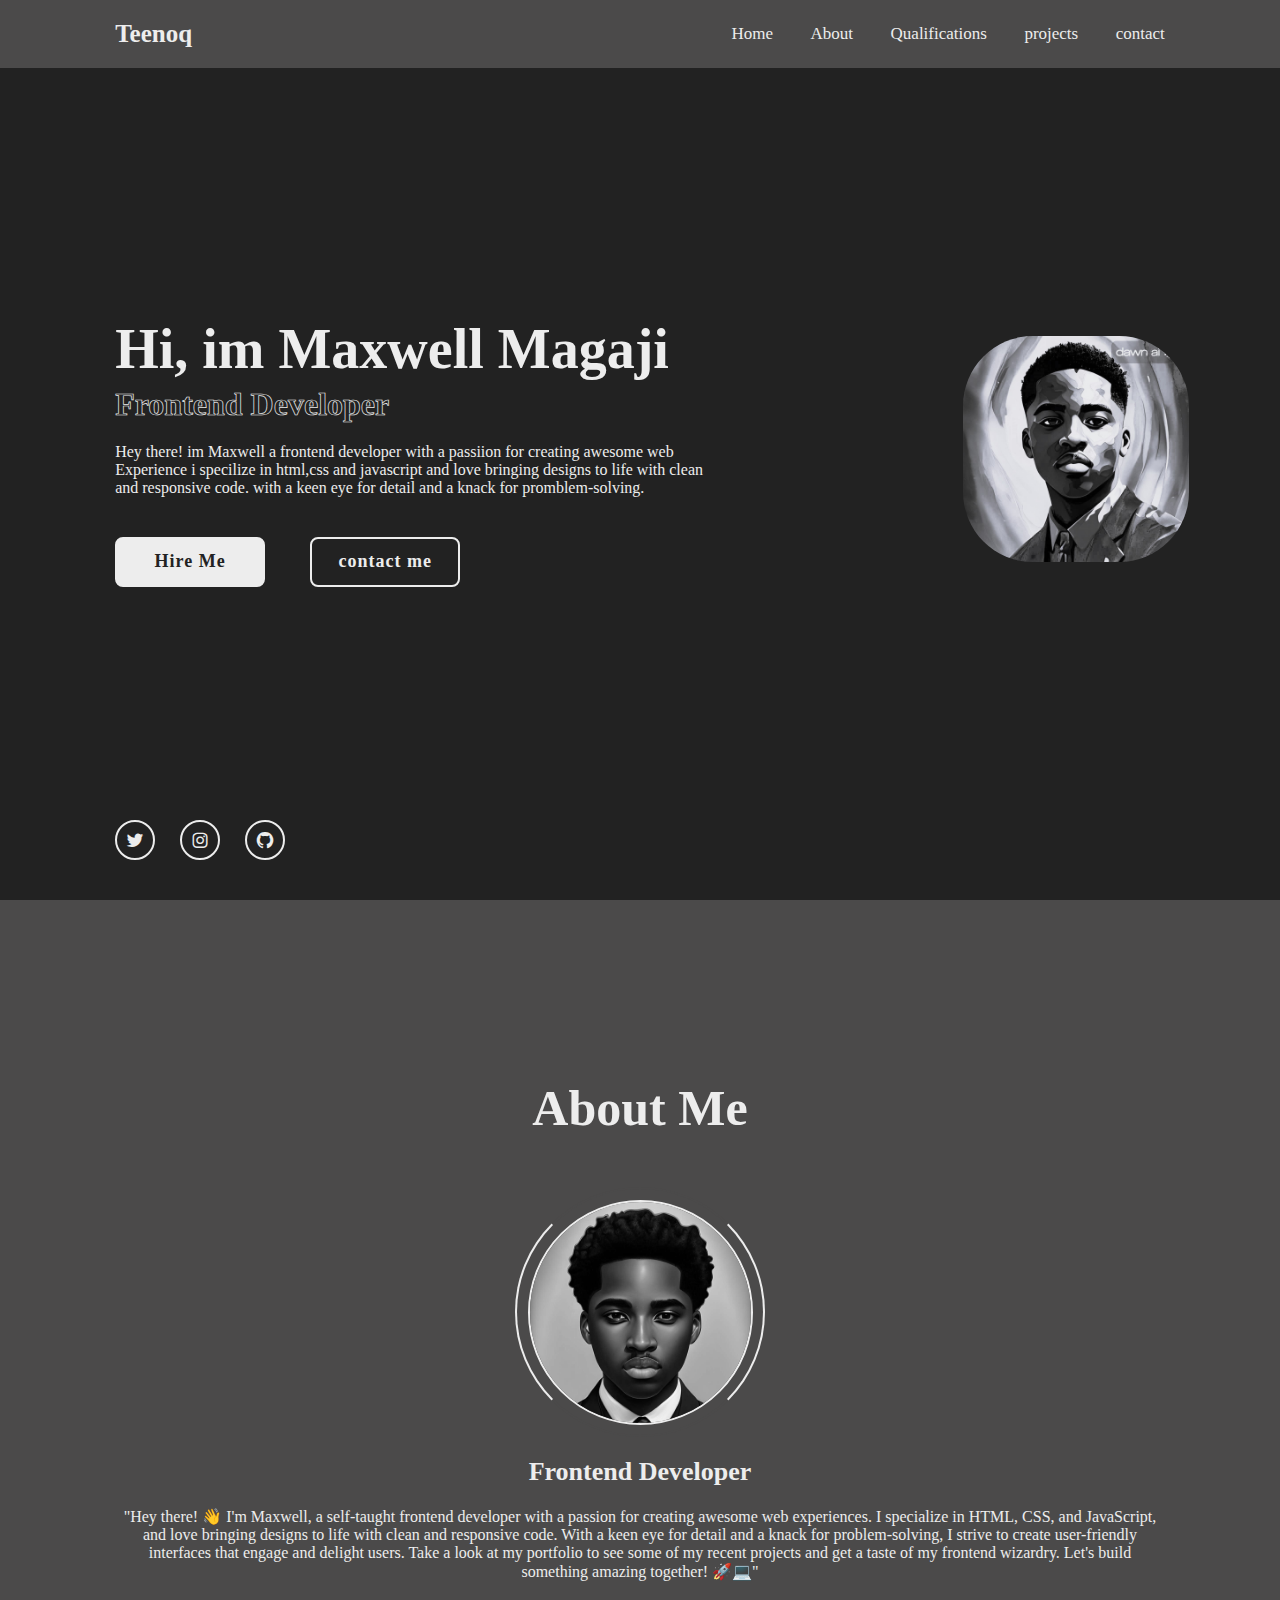
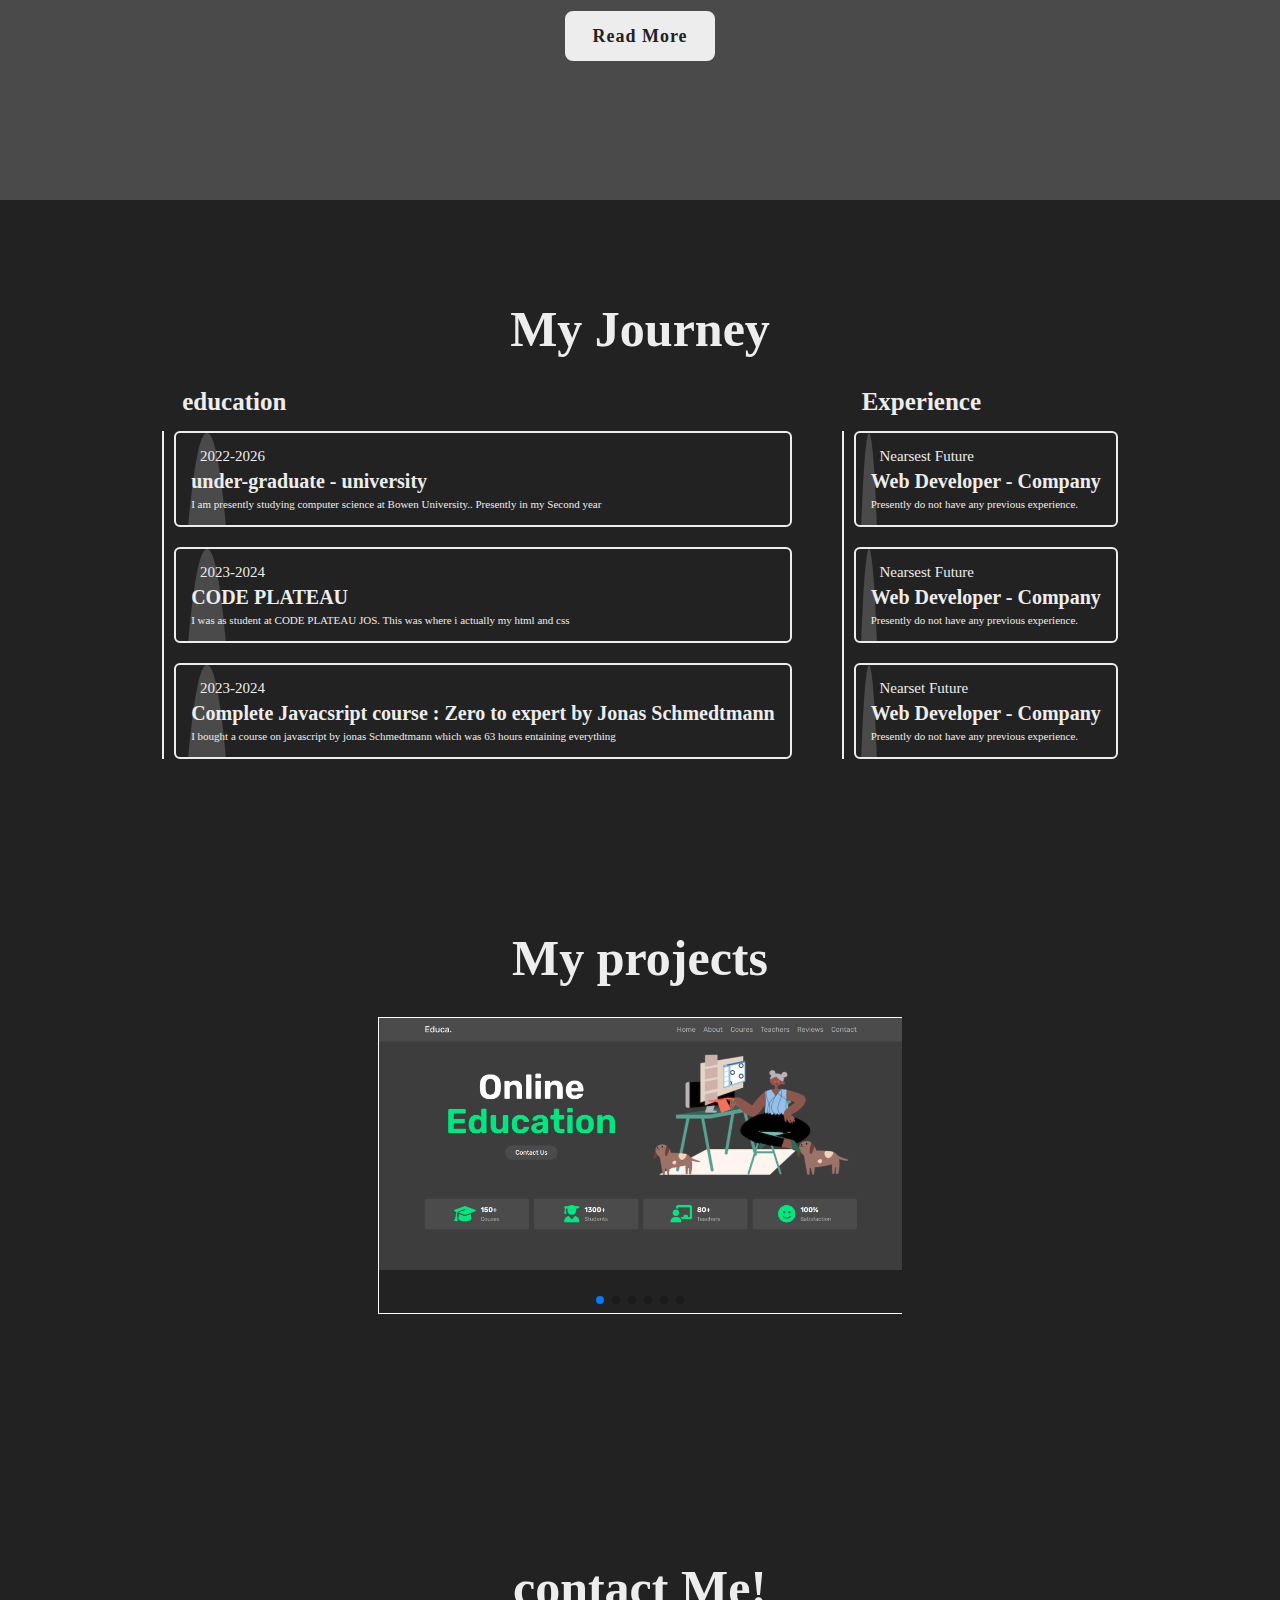
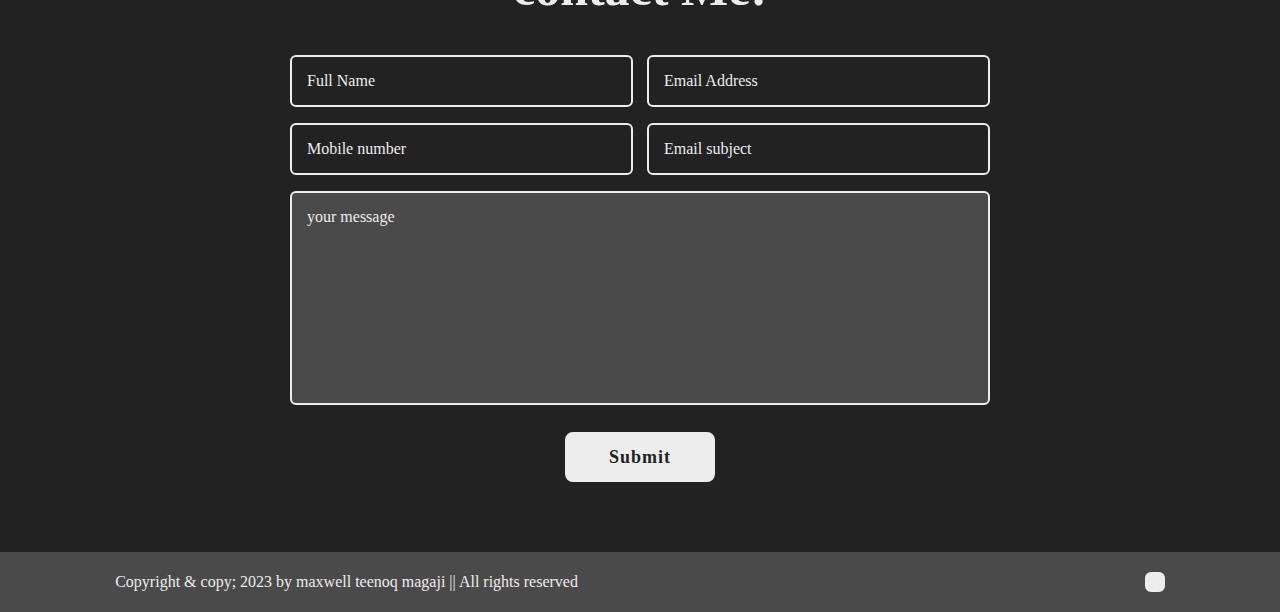
<file: index.html>
<!DOCTYPE html>
<html lang="en">

<head>
    <meta charset="UTF-8">
    <meta name="viewport" content="width=device-width, initial-scale=1.0">
    <title>Document</title>
    <link rel="stylesheet" href="index.css">
    <link href='https://unpkg.com/boxicons@2.1.4/css/boxicons.min.css' rel='stylesheet'>
    <link rel="stylesheet" href="https://cdn.jsdelivr.net/npm/swiper@10/swiper-bundle.min.css" />
   
</head>

<body>
    <header class="header">
        <div class="bx bx-menu" id="menu-icon"> </div>
        <a href="#" class="logo">Teenoq</a>
        <nav class="navbar">
            <a href="#Home" class="active  ">Home</a>
            <a href="#About">About</a>
            <a href="#Qualifications">Qualifications</a>
            <a href="#skills">projects</a>
            <a href="#contact">contact</a>
        </nav>
    </header>

    <section class="home" id="Home">
        <div class="home-content">
            <h1>Hi, im <span>Maxwell Magaji</span></h1>
            <div class="text-animate">
                <h3>Frontend Developer</h3>
            </div>
            <p>
                Hey there! im Maxwell a frontend developer with a passiion for creating awesome web Experience
                i specilize in html,css and javascript and love bringing designs to life with clean and responsive
                code. with a keen eye for detail and a knack for promblem-solving.

            </p>

            <div class="btn-box">
                <a href="#form" class="btn">Hire Me</a>
                <a href="#form" class="btn">contact me</a>
            </div>
        </div>

        <div class="home-sci">
            
            <a href="https://twitter.com/TeenoqM89378"><i class='bx bxl-twitter'></i></a>
            <a href="https://www.instagram.com/codewithteenoq/"><i class='bx bxl-instagram'></i></a>
            <a href="https://github.com/Tennoq404"><i class='bx bxl-github'></i></a>
            
            
            

        </div>

        <div id="imageContainer">
            <img id="myImage" src="images/blackimage1.jpg" alt="Image 1">
        </div>
    </section>


    <section class="about" id="About">
        <h2 class="heading"> About <span>Me</span></h2>
        <div class="about-img">
            <img src="images/Snapchat-502066683.jpg">
            <span class="circle-spin"></span>
        </div>
        <div class="about-content">
            <h3>
                Frontend Developer
            </h3>
            <p>
                "Hey there! 👋 I'm Maxwell, a self-taught frontend developer with a passion for creating awesome web experiences. I
                specialize in HTML, CSS, and JavaScript, and love bringing designs to life with clean and responsive
                code. With a keen eye for detail and a knack for problem-solving, I strive to create user-friendly
                interfaces that engage and delight users. Take a look at my portfolio to see some of my recent projects
                and get a taste of my frontend wizardry. Let's build something amazing together! 🚀💻"
            </p>
            <div class="btn-box btns">
                <a href="" class="btn">Read More</a>
            </div>
        </div>

    </section>


    <section class="education" id="Qualifications">
        <h2 class="heading">
            My <span>Journey</span>
        </h2>
        <div class="education-row">
            <div class="education-column">
                <h3 class="title">education</h3>

                <div class="education-box">

                    <div class="education-content">
                        <div class="content">
                            <div class="year"><i class='bx bx-calendar'></i> 2022-2026</div>
                            <h3>under-graduate - university</h3>
                            <p>I am presently studying computer science at Bowen University.. Presently in my Second year    </p>
                        </div>
                    </div>




                    <div class="education-content">
                        <div class="content">
                            <div class="year"><i class='bx bx-calendar'></i> 2023-2024</div>
                            <h3>CODE PLATEAU</h3>
                            <p>I was as student at CODE PLATEAU JOS. This was where i actually my html and css </p>
                        </div>  
                    </div>



                    <div class="education-content">
                        <div class="content">
                            <div class="year"><i class='bx bx-calendar'></i> 2023-2024</div>
                            <h3>Complete Javacsript course : Zero to expert by Jonas Schmedtmann</h3>
                            <p>I bought a course on javascript by jonas Schmedtmann which was 63 hours entaining everything</p>
                        </div>
                    </div>
                </div>
            </div>

            <div class="education-column">
                <h3 class="title">Experience</h3>

                <div class="education-box">

                    <div class="education-content">
                        <div class="content">
                            <div class="year"><i class='bx bx-calendar'></i> Nearsest Future</div>
                            <h3>Web Developer - Company</h3>
                            <p>Presently do not have any previous experience. </p>
                        </div>
                    </div>




                    <div class="education-content">
                        <div class="content">
                            <div class="year"><i class='bx bx-calendar'></i> Nearsest Future</div>
                            <h3>Web Developer - Company</h3>
                            <p>Presently do not have any previous experience. </p>
                        </div>
                    </div>



                    <div class="education-content">
                        <div class="content">
                            <div class="year"><i class='bx bx-calendar'></i> Nearset Future</div>
                            <h3>Web Developer - Company</h3>
                            <p>Presently do not have any previous experience. </p>
                        </div>
                    </div>
                </div>
            </div>


        </div>
    </section>
    <section class="projects" id="skills">
        <h2 class="heading"> My <span>projects</span> </h2>
        <div class="swiper mySwiper">
            <div class="swiper-wrapper">
                <div class="swiper-slide"><a href="https://guessmynumber-ruby.vercel.app/"><img src="images/Screenshot (21).png"></div></a> 
                <div class="swiper-slide"><a href="https://piggame-sporttt.vercel.app/"><img src="images/Screenshot (22).png"></div></a>
                <div class="swiper-slide"><img src="images/Screenshot (23).png"></div>
                <div class="swiper-slide"><img src="images/Screenshot (66).png"></div>
                <div class="swiper-slide"><a href="https://guessmynumber-ruby.vercel.app/"><img src="images/Screenshot (67).png"></div></a> 
                <div class="swiper-slide"><a href="https://piggame-sporttt.vercel.app/"><img src="images/Screenshot (68).png"></div></a> 
                <!--<div class="swiper-slide">Slide 5</div>
                <div class="swiper-slide">Slide 6</div>
                <div class="swiper-slide">Slide 7</div>
                <div class="swiper-slide">Slide 8</div>
                <div class="swiper-slide">Slide 9</div>
                -->
            </div>
            <div class="swiper-pagination"></div>
        </div>

       
       
    </section>

    <section class="contact" id="contact">
        <h2 class="heading"> contact <span>Me!</span></h2>

        <form  id="form" class="form" action= "https://formsubmit.co/teenoqnanchin@gmail.com" method="POST">

            <div class="input-box">
                <div class="input-field">
                    <input type="text" name="name" placeholder="Full Name" required>
                    <span class="focus"></span>
                </div>
                <div class="input-field">
                    <input type="email" name="email" placeholder="Email Address" required>
                    <span class="focus"></span>
                </div>
            </div>

            <div class="input-box">
                <div class="input-field">
                    <input type="number" name="number" placeholder="Mobile number" required>
                    <span class="focus"></span>
                </div>
                <div class="input-field">
                    <input type="text"  name="subject" placeholder="Email subject" required>
                    <span class="focus"></span>
                </div>
            </div>


            <div class="textarea-field">
                <textarea name="msg" id="id" cols="10" rows="10" placeholder="your message"></textarea>
                <span class="focus"></span>
            </div>

            <div class="btn-box btns">
                <button type="submit" class="btn">Submit</button>
            </div>


        </form>
    </section>

    <footer class="footer">
        <div class="footer-text">
            <p>Copyright & copy; 2023 by maxwell teenoq magaji || All rights reserved</p>
        </div>
        <div class="footer-iconTop">
            <a href="#"> <i class="bx bx up-arrow-alt"></i></a>
        </div>
    </footer>

    <script src="https://cdn.jsdelivr.net/npm/swiper@10/swiper-bundle.min.js"></script>
    <script>

        let images = ["images/blackimage1.jpg", "images/blackimage2.jpg", "images/blackimage-3.jpg"];
        let currentIndex = 0;

        function changeImage() {
            let image = document.getElementById("myImage");
            image.src = images[currentIndex];
            currentIndex = (currentIndex + 1) % images.length;
            image.style.transition = "1s"
            myImage.style.transition = "1.5s"
        }

        setInterval(changeImage, 1500);


        var swiper = new Swiper(".mySwiper", {
            slidesPerView: 1,
            spaceBetween: 30,
            loop: true,
            pagination: {
                el: ".swiper-pagination",
                clickable: true,
            },
            navigation: {
                nextEl: ".swiper-button-next",
                prevEl: ".swiper-button-prev",
            },
        });
      
    </script>

</html>
</body>
</file>
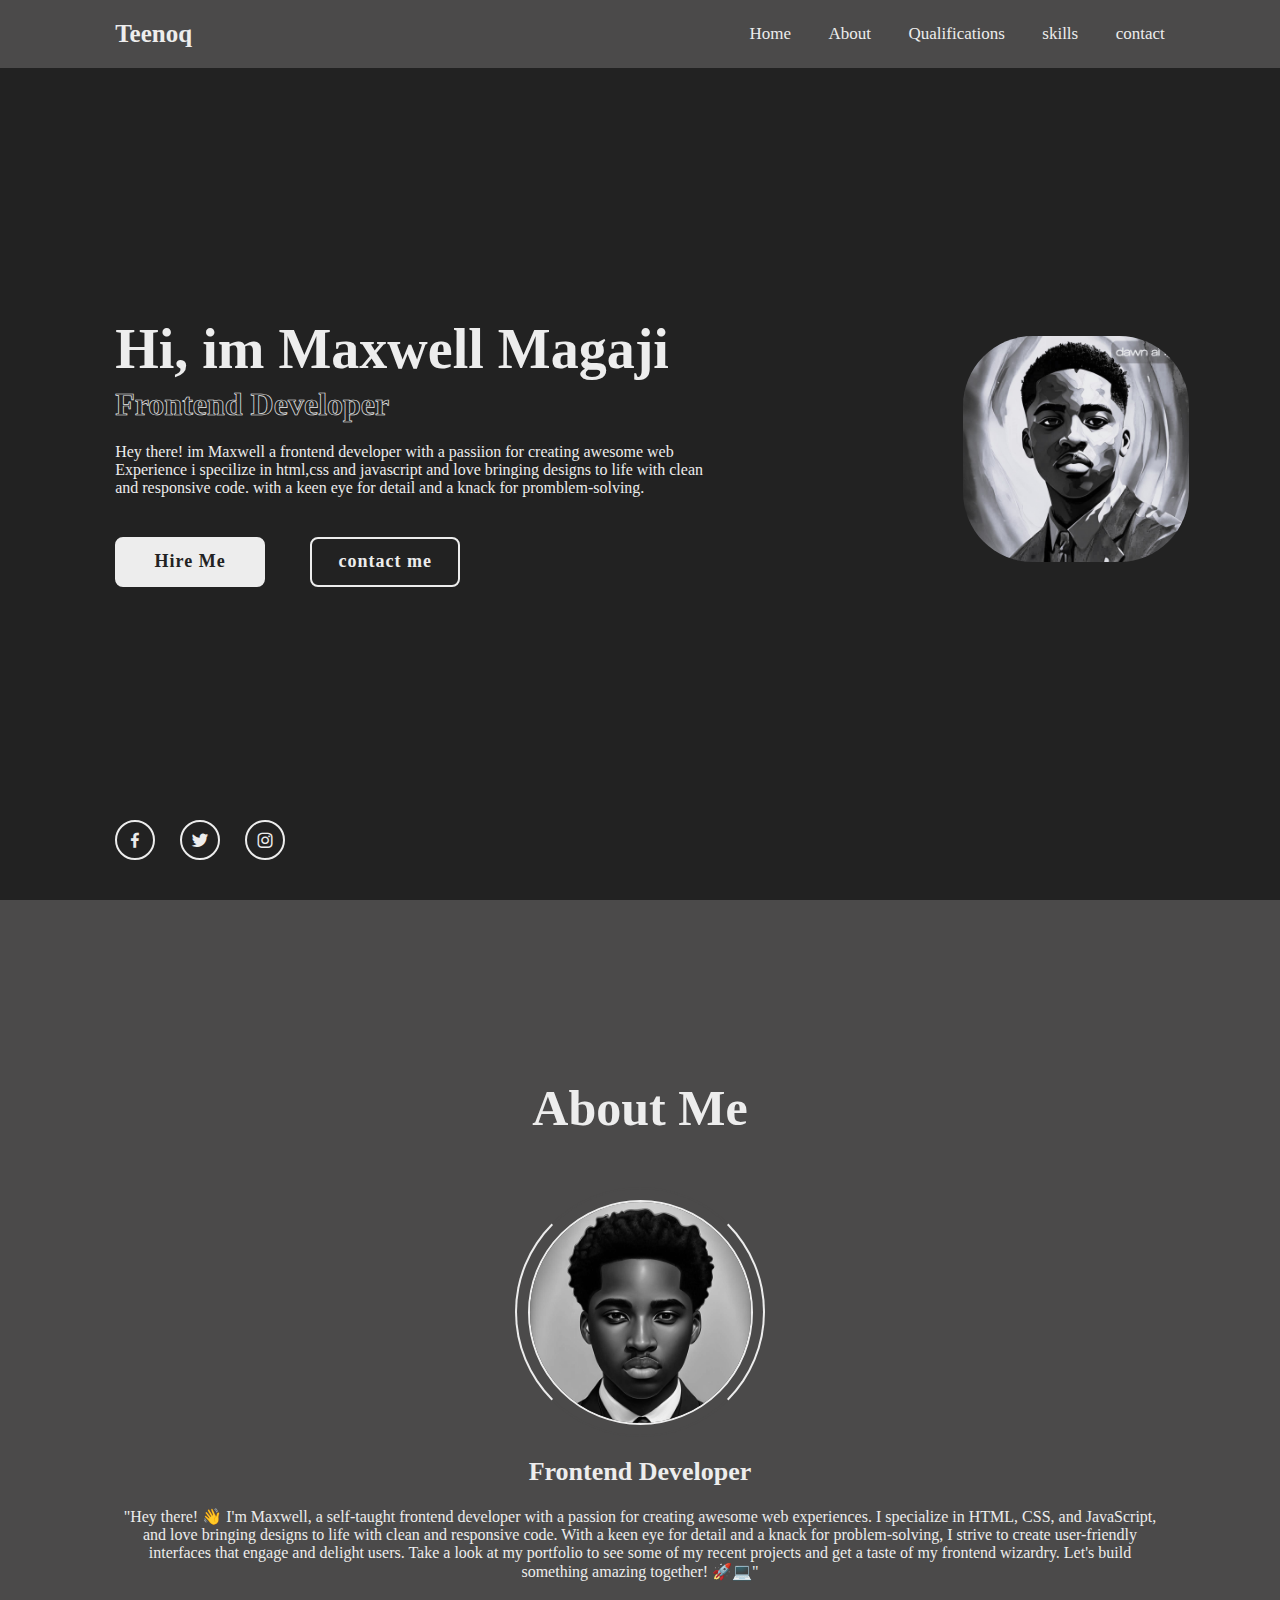
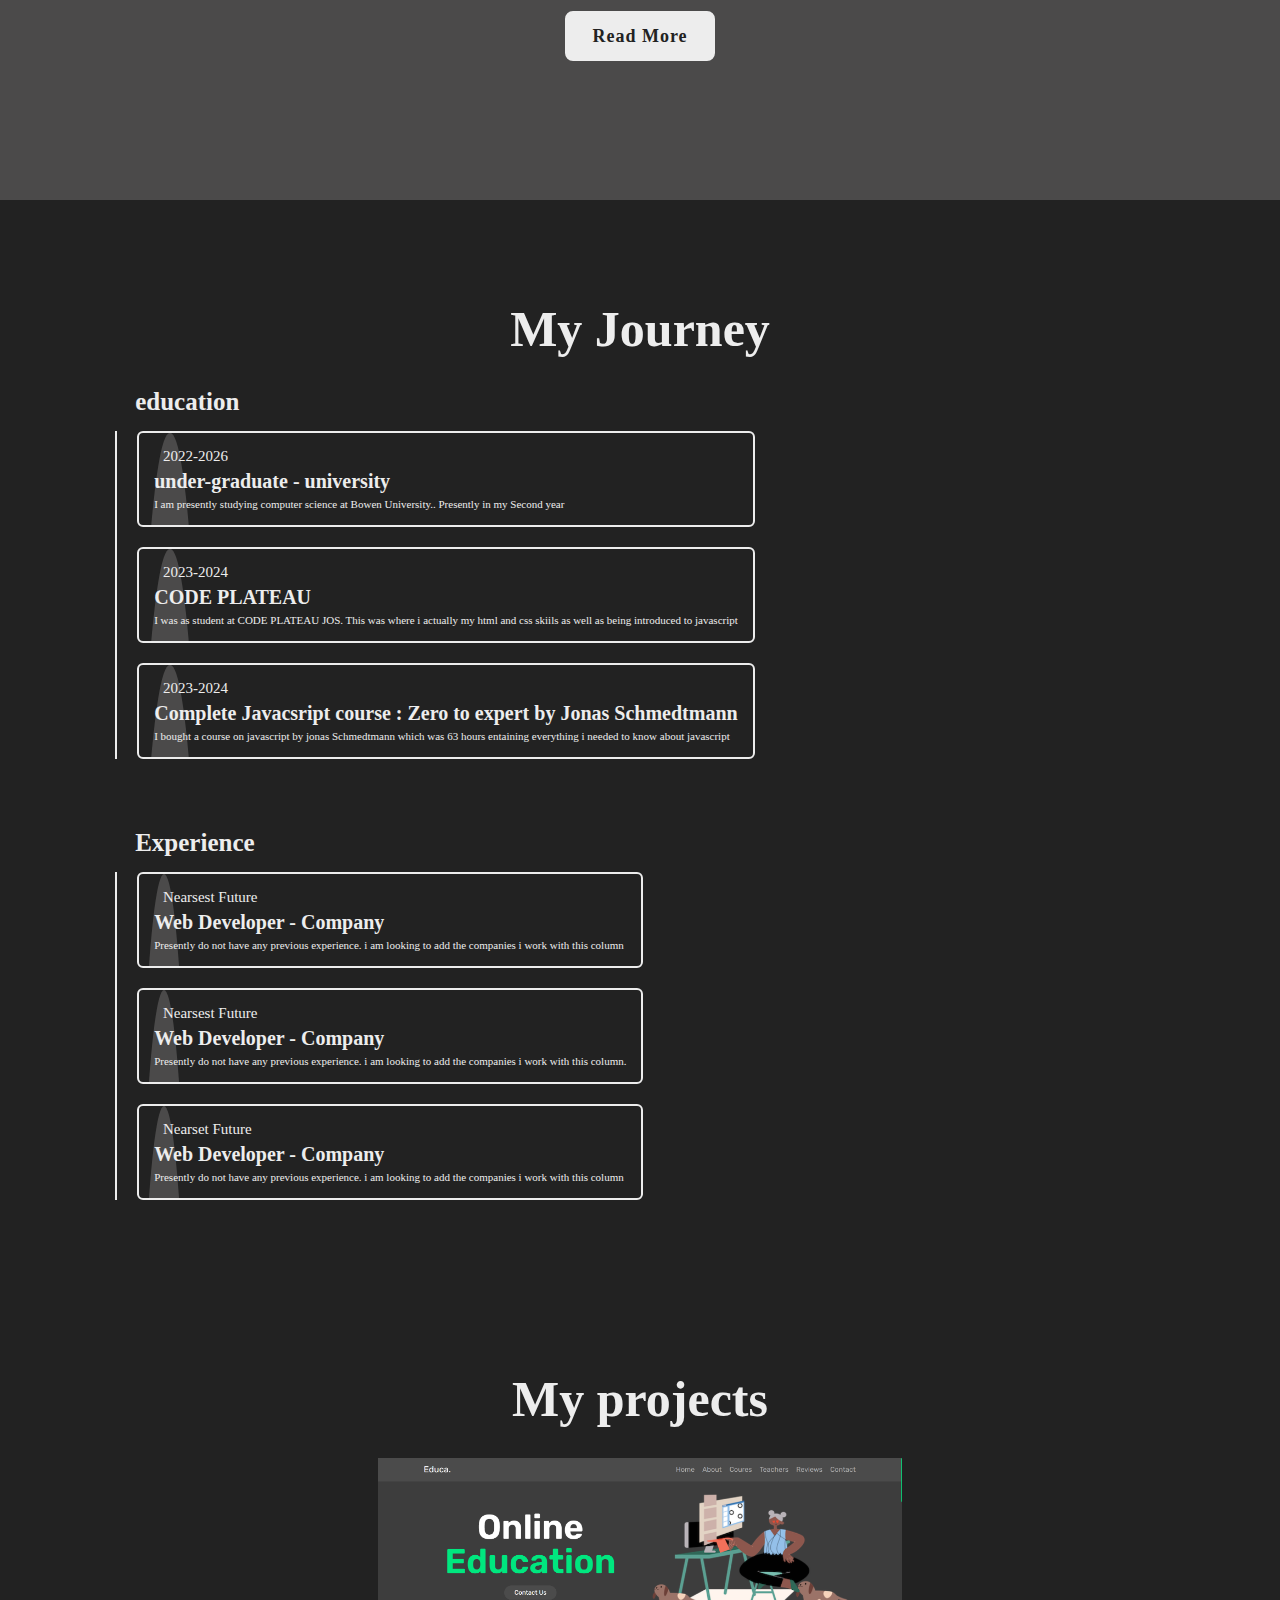
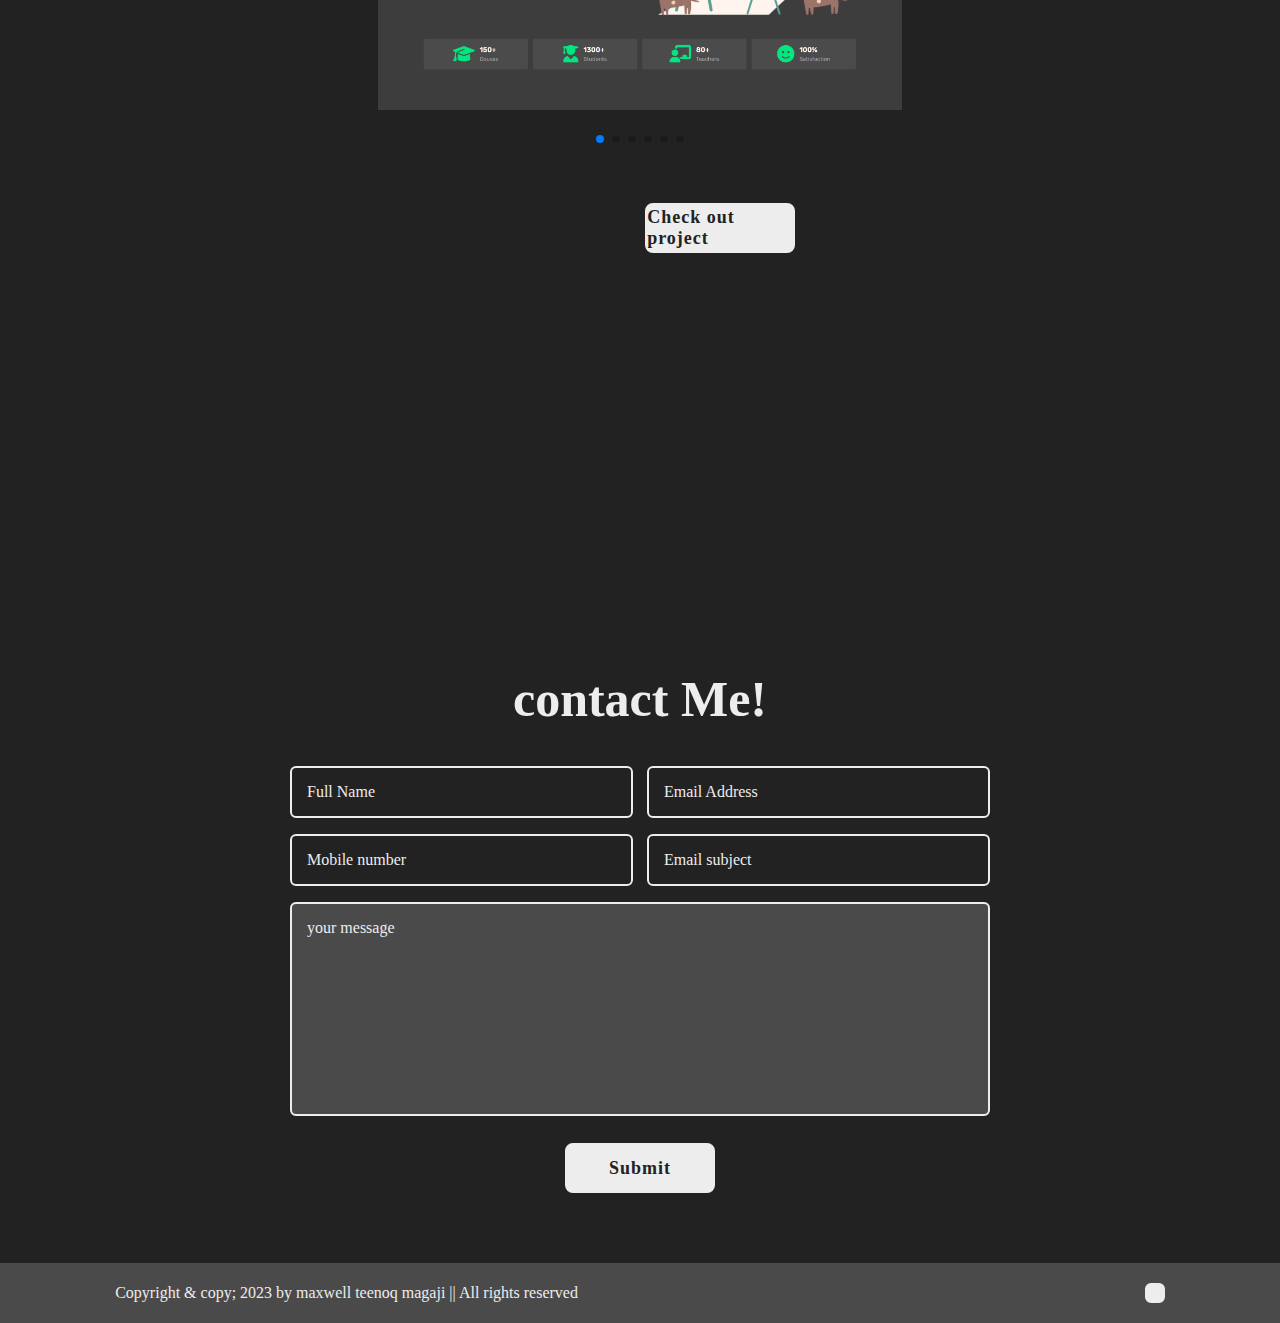
<file: portfolio.html>
<!DOCTYPE html>
<html lang="en">

<head>
    <meta charset="UTF-8">
    <meta name="viewport" content="width=device-width, initial-scale=1.0">
    <title>Document</title>
    <link rel="stylesheet" href="portfolio.css">
    <link href='https://unpkg.com/boxicons@2.1.4/css/boxicons.min.css' rel='stylesheet'>
    <link rel="stylesheet" href="https://cdn.jsdelivr.net/npm/swiper@10/swiper-bundle.min.css" />
</head>

<body>
    <header class="header">
        <div class="bx bx-menu" id="menu-icon"> </div>
        <a href="#" class="logo">Teenoq</a>
        <nav class="navbar">
            <a href="#Home" class="active  ">Home</a>
            <a href="#About">About</a>
            <a href="#Qualifications">Qualifications</a>
            <a href="#skills">skills</a>
            <a href="#contact">contact</a>
        </nav>
    </header>

    <section class="home" id="Home">
        <div class="home-content">
            <h1>Hi, im <span>Maxwell Magaji</span></h1>
            <div class="text-animate">
                <h3>Frontend Developer</h3>
            </div>
            <p>
                Hey there! im Maxwell a frontend developer with a passiion for creating awesome web Experience
                i specilize in html,css and javascript and love bringing designs to life with clean and responsive
                code. with a keen eye for detail and a knack for promblem-solving.

            </p>

            <div class="btn-box">
                <a href="#" class="btn">Hire Me</a>
                <a href="#" class="btn">contact me</a>
            </div>
        </div>

        <div class="home-sci">
            <a href="#"><i class='bx bxl-facebook'></i></a>
            <a href="#"><i class='bx bxl-twitter'></i></a>
            <a href="#"><i class='bx bxl-instagram'></i></a>

        </div>

        <div id="imageContainer">
            <img id="myImage" src="images/blackimage1.jpg" alt="Image 1">
        </div>
    </section>


    <section class="about" id="About">
        <h2 class="heading"> About <span>Me</span></h2>
        <div class="about-img">
            <img src="images/Snapchat-502066683.jpg">
            <span class="circle-spin"></span>
        </div>
        <div class="about-content">
            <h3>
                Frontend Developer
            </h3>
            <p>
                "Hey there! 👋 I'm Maxwell, a self-taught frontend developer with a passion for creating awesome web experiences. I
                specialize in HTML, CSS, and JavaScript, and love bringing designs to life with clean and responsive
                code. With a keen eye for detail and a knack for problem-solving, I strive to create user-friendly
                interfaces that engage and delight users. Take a look at my portfolio to see some of my recent projects
                and get a taste of my frontend wizardry. Let's build something amazing together! 🚀💻"
            </p>
            <div class="btn-box btns">
                <a href="" class="btn">Read More</a>
            </div>
        </div>

    </section>


    <section class="education" id="Qualifications">
        <h2 class="heading">
            My <span>Journey</span>
        </h2>
        <div class="education-row">
            <div class="education-column">
                <h3 class="title">education</h3>

                <div class="education-box">

                    <div class="education-content">
                        <div class="content">
                            <div class="year"><i class='bx bx-calendar'></i> 2022-2026</div>
                            <h3>under-graduate - university</h3>
                            <p>I am presently studying computer science at Bowen University.. Presently in my Second year    </p>
                        </div>
                    </div>




                    <div class="education-content">
                        <div class="content">
                            <div class="year"><i class='bx bx-calendar'></i> 2023-2024</div>
                            <h3>CODE PLATEAU</h3>
                            <p>I was as student at CODE PLATEAU JOS. This was where i actually my html and css skiils as well as being introduced to javascript</p>
                        </div>  
                    </div>



                    <div class="education-content">
                        <div class="content">
                            <div class="year"><i class='bx bx-calendar'></i> 2023-2024</div>
                            <h3>Complete Javacsript course : Zero to expert by Jonas Schmedtmann</h3>
                            <p>I bought a course on javascript by jonas Schmedtmann which was 63 hours entaining everything i needed to know about javascript</p>
                        </div>
                    </div>
                </div>
            </div>

            <div class="education-column">
                <h3 class="title">Experience</h3>

                <div class="education-box">

                    <div class="education-content">
                        <div class="content">
                            <div class="year"><i class='bx bx-calendar'></i> Nearsest Future</div>
                            <h3>Web Developer - Company</h3>
                            <p>Presently do not have any previous experience. i am looking to add the companies i work with this column</p>
                        </div>
                    </div>




                    <div class="education-content">
                        <div class="content">
                            <div class="year"><i class='bx bx-calendar'></i> Nearsest Future</div>
                            <h3>Web Developer - Company</h3>
                            <p>Presently do not have any previous experience. i am looking to add the companies i work with this column.</p>
                        </div>
                    </div>



                    <div class="education-content">
                        <div class="content">
                            <div class="year"><i class='bx bx-calendar'></i> Nearset Future</div>
                            <h3>Web Developer - Company</h3>
                            <p>Presently do not have any previous experience. i am looking to add the companies i work with this column</p>
                        </div>
                    </div>
                </div>
            </div>


        </div>
    </section>
    <section class="projects" id="#skills">
        <h2 class="heading"> My <span>projects</span> </h2>
        <div class="swiper mySwiper">
            <div class="swiper-wrapper">
                <div class="swiper-slide"><a href="https://guessmynumber-ruby.vercel.app/"><img src="images/Screenshot (21).png"></div></a> 
                <div class="swiper-slide"><a href="https://piggame-sporttt.vercel.app/"><img src="images/Screenshot (22).png"></div></a>
                <div class="swiper-slide"><img src="images/Screenshot (23).png"></div>
                <div class="swiper-slide"><img src="images/Screenshot (66).png"></div>
                <div class="swiper-slide"><a href="https://guessmynumber-ruby.vercel.app/"><img src="images/Screenshot (67).png"></div></a> 
                <div class="swiper-slide"><a href="https://piggame-sporttt.vercel.app/"><img src="images/Screenshot (68).png"></div></a> 
                <!--<div class="swiper-slide">Slide 5</div>
                <div class="swiper-slide">Slide 6</div>
                <div class="swiper-slide">Slide 7</div>
                <div class="swiper-slide">Slide 8</div>
                <div class="swiper-slide">Slide 9</div>
                -->
            </div>
            <div class="swiper-pagination"></div>
        </div>

        <div class="btn-box  second">
            <a class="btn" href="piggame-alpha.vercel.app"> Check out project</a>
        </div>
       
    </section>

    <section class="contact" id="contact">
        <h2 class="heading"> contact <span>Me!</span></h2>

        <form action="#">
            <div class="input-box">
                <div class="input-field">
                    <input type="text" placeholder="Full Name" required>
                    <span class="focus"></span>
                </div>
                <div class="input-field">
                    <input type="text" placeholder="Email Address" required>
                    <span class="focus"></span>
                </div>
            </div>

            <div class="input-box">
                <div class="input-field">
                    <input type="number" placeholder="Mobile number" required>
                    <span class="focus"></span>
                </div>
                <div class="input-field">
                    <input type="text" placeholder="Email subject" required>
                    <span class="focus"></span>
                </div>
            </div>


            <div class="textarea-field">
                <textarea name="" id="" cols="10" rows="10" placeholder="your message"></textarea>
                <span class="focus"></span>
            </div>

            <div class="btn-box btns">
                <button type="submit" class="btn">Submit</button>
            </div>


        </form>
    </section>

    <footer class="footer">
        <div class="footer-text">
            <p>Copyright & copy; 2023 by maxwell teenoq magaji || All rights reserved</p>
        </div>
        <div class="footer-iconTop">
            <a href="#"> <i class="bx bx up-arrow-alt"></i></a>
        </div>
    </footer>

    <script src="https://cdn.jsdelivr.net/npm/swiper@10/swiper-bundle.min.js"></script>
    <script>

        let images = ["images/blackimage1.jpg", "images/blackimage2.jpg", "images/blackimage-3.jpg"];
        let currentIndex = 0;

        function changeImage() {
            let image = document.getElementById("myImage");
            image.src = images[currentIndex];
            currentIndex = (currentIndex + 1) % images.length;
            image.style.transition = "1s"
            myImage.style.transition = "1.5s"
        }

        setInterval(changeImage, 1500);


        var swiper = new Swiper(".mySwiper", {
            slidesPerView: 1,
            spaceBetween: 30,
            loop: true,
            pagination: {
                el: ".swiper-pagination",
                clickable: true,
            },
            navigation: {
                nextEl: ".swiper-button-next",
                prevEl: ".swiper-button-prev",
            },
        });
    </script>

</html>
</body>
</file>
<file: index.css>
* {
  margin: 0;
  padding: 0;
  box-sizing: border-box;
  text-decoration: none;
  border: none;
  outline: none;
  font-family: 'poppins, sans-serif';
  scroll-behavior: smooth;
}
:root {
  --bg-color: #222;
  --second-bg-color: #4b4a4a;
  --text-color: #ededed;
  --main-color: #ededed;
}
html {
  font-size: 62.5%;
}
body {
  background-color: var(--bg-color);
  color: var(--text-color);
}
.second {
  margin-top: 50px;
  margin-left: 530px;
}
.header {
  position: fixed;
  top: 0;
  left: 0;
  width: 100%;
  padding: 2rem 9%;
  background-color: var(--second-bg-color);
  display: flex;
  justify-content: space-between;
  align-items: center;
  z-index: 100;
}
.logo {
  font-size: 2.5rem;
  color: var(--text-color);
  font-weight: 600;
}

.navbar a {
  font-size: 1.7rem;
  color: var(--text-color);
  font-weight: 500;
  margin-left: 3.5rem;
  transition: 0.3s;
}

.navbar a:hover,
.navbar a:active {
  color: var(--main-color);
}
#menu-icon {
  font-size: 3.6rem;
  color: var(--text-color);
  cursor: pointer;
  display: none;
}
section {
  min-height: 100vh;
  padding: 10rem 9% 2rem;
}
.home {
  display: flex;
  align-items: center;
  padding: 0 9%;
}
.home-content {
  max-width: 60rem;
}
.home-content h1 {
  font-size: 5.6rem;
  font-weight: 700;
  line-height: 1.3;
}
#myImage {
  width: 50%;
  height: 50%;
  margin-left: 25rem;
  border-radius: 7rem;
}

.home-content .text-animate {
  position: relative;
  width: 32.8rem;
}
.home-content .text-animate h3 {
  font-size: 3.2rem;
  font-weight: 700;
  color: transparent;
  -webkit-text-stroke: 0.7px var(--main-color);
}
.home-content p {
  font-size: 1.6rem;
  margin: 2rem 0 4rem;
}

.btn-box {
  position: relative;
  display: flex;
  justify-content: space-between;
  width: 34.5rem;
  height: 5rem;
}
.btn-box .btn {
  position: relative;
  display: inline-flex;
  justify-content: center;
  align-items: center;
  width: 15rem;
  height: 100%;
  background: var(--main-color);
  border: 0.2rem solid var(--main-color);
  border-radius: 0.8rem;
  font-size: 1.8rem;
  font-weight: 600;
  letter-spacing: 0.1rem;
  color: var(--bg-color);
  z-index: 1;
  overflow: hidden;
  transition: 0.5s;
}
.btn-box .btn:hover {
  color: var(--main-color);
}
.btn-box .btn::before {
  content: '';
  position: absolute;
  top: 0;
  left: 0;
  width: 0;
  height: 100%;
  background: var(--bg-color);
  z-index: -1;
  transition: 0.5s;
}
.btn-box .btn:nth-child(2) {
  background-color: transparent;
  color: var(--main-color);
}
.btn-box .btn:nth-child(2):hover {
  color: var(--bg-color);
}
.btn-box .btn:nth-child(2)::before {
  background-color: var(--main-color);
}

.btn-box .btn:hover::before {
  width: 100%;
}
.home-sci {
  position: absolute;
  bottom: 4rem;
  width: 170px;
  display: flex;
  justify-content: space-between;
}
.home-sci a {
  position: relative;
  display: inline-flex;
  justify-content: center;
  align-items: center;
  width: 40px;
  height: 40px;
  background: transparent;
  border: 0.2rem solid var(--main-color);
  border-radius: 50%;
  font-size: 20px;
  color: var(--main-color);
  z-index: 1;
  overflow: hidden;
  transition: 0.5s;
}

.home-sci a:hover {
  color: var(--bg-color);
}
.home-sci a::before {
  content: '';
  position: absolute;
  top: 0;
  left: 0;
  width: 0;
  height: 100%;
  background: var(--main-color);
  z-index: -1;
  transition: 0.5s;
}
.home-sci a:hover::before {
  width: 100%;
}
.about {
  display: flex;
  justify-content: center;
  align-items: center;
  flex-direction: column;
  gap: 2rem;
  background: var(--second-bg-color);
  padding-bottom: 6rem;
}

.heading {
  font-size: 5rem;
  margin-bottom: 3rem;
  text-align: center;
}
span {
  color: var(--main-color);
}
.about-img {
  position: relative;
  width: 25rem;
  height: 25rem;
  border-radius: 50%;
  display: flex;
  justify-content: center;
  align-items: center;
}
.about-img img {
  width: 90%;
  border-radius: 50%;
  border: 0.2rem solid var(--main-color);
}
.about-img .circle-spin {
  position: absolute;
  top: 50%;
  left: 50%;
  transform: translate(-50%, -50%) rotate(0);
  width: 100%;
  height: 100%;
  border-radius: 50%;
  border-top: 0.2rem solid var(--second-bg-color);
  border-bottom: 0.2rem solid var(--second-bg-color);
  border-left: 0.2rem solid var(--main-color);
  border-right: 0.2rem solid var(--main-color);
}
.about-content {
  text-align: center;
}
.about-content h3 {
  font-size: 2.6rem;
}
.about-content p {
  font-size: 1.6rem;
  margin: 2rem 0 3rem;
}

.btn-box.btns {
  display: inline-block;
  width: 15rem;
}
.btn-box.btns a::before {
  background: var(--second-bg-color);
}
.education {
  display: flex;
  justify-content: center;
  align-items: center;
  flex-direction: column;
  min-height: auto;
  padding-bottom: 5rem;
}

.education .education-row {
  display: flex;
  flex-wrap: wrap;
  gap: 5rem;
}
.education-row .ediucation-column {
  flex: 1 1 40rem;
}
.education-column .title {
  font-size: 2.5rem;
  margin: 0 0 1.5rem 2rem;
}
.education-column .education-box {
  border-left: 0.2rem solid var(--main-color);
}

.education-box .education-content {
  position: relative;
  padding-left: 1rem;
}

.education-box .education-content ::before {
  content: '';
  position: absolute;
  top: 0;
  left: -3.3rem;
  width: 2rem;
  height: 2rem;
  background: var(--main-color);
  border-radius: 50%;
}

.education-content .content {
  position: relative;
  padding: 1.5rem;
  border: 0.2rem solid var(--main-color);
  border-radius: 0.6rem;
  margin-bottom: 2rem;
  overflow: hidden;
}

.education-content .content::before {
  content: '';
  position: absolute;
  top: 0;
  left: 0;
  width: 10%;
  height: 1000%;
  background: var(--second-bg-color);
  z-index: -1;
  transition: 0.5s;
}

.education-content .content:hover::before {
  width: 100%;
}

.education-content .content .year {
  font-size: 1.5rem;
  color: var(--main-color);
  padding-bottom: 0.5rem;
}

.education-content .content .year i {
  padding-right: 0.5rem;
}
.education-content .content h3 {
  font-size: 2rem;
}

.education-content .content p {
  font-size: 1.1rem;
  padding-top: 0.5rem;
}

.swiper {
  width: 50%;
  height: 50%;
}

.swiper-slide {
  text-align: center;
  font-size: 20px;
  background: #fff;
  display: flex;
  justify-content: center;
  align-items: center;
}

.swiper-wrapper {
  border: 1px solid white;
}

.swiper-slide img {
  display: block;
  width: 100%;
  height: 100%;
  object-fit: cover;
}

.swiper {
  margin-left: auto;
  margin-right: auto;
}

.contact {
  min-height: auto;
  padding-bottom: 7rem;
}

.contact form {
  max-width: 70rem;
  margin: 0 auto;
  text-align: center;
}

.contact form .input-box {
  position: relative;
  display: flex;
  justify-content: space-between;
  flex-wrap: wrap;
}

.contact form .input-box .input-field {
  position: relative;
  width: 49%;
  margin: 0.8rem 0;
}
.contact form .input-box .input-field input,
.contact form .textarea-field textarea {
  width: 100%;
  height: 100%;
  padding: 1.5rem;
  font-size: 1.6rem;
  color: var(--text-color);
  background: transparent;
  border-radius: 0.6rem;
  border: 0.2rem solid var(--main-color);
}

.contact form .input-box .input-field input::placeholder,
.contact form .textarea-field textarea::placeholder {
  color: var(--text-color);
}

.contact form .focus {
  position: absolute;
  top: 0;
  left: 0;
  width: 0;
  height: 100%;
  background: var(--second-bg-color);
  border-radius: 0.6rem;
  z-index: -1;
  transition: 0.5s;
}

.contact form .input-box .input-field input:focus ~ .focus,
.contact form .input-box .input-field input:valid ~ .focus,
.contact form .textarea-field textarea:focus ~ .focus,
.contact form .textarea-field textarea:valid ~ .focus {
  width: 100%;
}

.contact form .textarea-field {
  position: relative;
  margin: 0.8rem 0 2.7rem;
  display: flex;
}

.contact form .textarea-field textarea {
  resize: none;
}

.contact form .btn-box.btns .btn {
  cursor: pointer;
}

.footer {
  display: flex;
  justify-content: space-between;
  align-items: center;
  flex-wrap: wrap;
  padding: 2rem 9%;
  background: var(--second-bg-color);
}
.footer-text p {
  font-size: 1.6rem;
}
.projects {
  max-height: 30vh;
  min-height: 70vh;
}

.footer-iconTop a {
  position: relative;
  display: inline-flex;
  justify-content: center;
  align-items: center;
  padding: 0.8rem;
  background: var(--main-color);
  border: 0.2rem solid var(--main-color);
  border-radius: 0.6rem;
}
@media (max-width: 700px) {
  .btn-box {
    position: relative;
    display: flex;
    justify-content: space-between;
    width: 34.5rem;
    height: 5rem;
  }
  .btn-box .btn {
    position: relative;
    display: inline-flex;
    justify-content: center;
    align-items: center;
    width: 15rem;
    height: 60%;
    background: var(--main-color);
    border: 0.2rem solid var(--main-color);
    border-radius: 0.8rem;
    font-size: 1.8rem;
    font-weight: 600;
    letter-spacing: 0.1rem;
    color: var(--bg-color);
    z-index: 1;
    overflow: hidden;
    transition: 0.5s;
  }
}
@media (max-width: 480px) {
  .swiper {
    width: 70%;
    height: 70%;
  }
  body {
    width: 480px;
  }
  .projects {
    max-height: 30vh;
    min-height: 50vh;
  }
  section {
    width: 480px;
    min-width: 480px
    padding: 10rem 9% 2rem;
  }
  .navbar a {
    font-size: 0;
    color: var(--text-color);
    font-weight: 500;
    margin-left: 3.5rem;
    transition: 0.3s;
  }
  .btn-box {
    position: relative;
    display: flex;
    justify-content: space-between;
    width: 34.5rem;
    height: 5rem;
  }
  .btn-box .btn {
    position: relative;
    display: inline-flex;
    justify-content: center;
    align-items: center;
    width: 15rem;
    height: 60%;
    background: var(--main-color);
    border: 0.2rem solid var(--main-color);
    border-radius: 0.8rem;
    font-size: 1.8rem;
    font-weight: 600;
    letter-spacing: 0.1rem;
    color: var(--bg-color);
    z-index: 1;
    overflow: hidden;
    transition: 0.5s;
  }
}
</file>
<file: portfolio.css>
* {
  margin: 0;
  padding: 0;
  box-sizing: border-box;
  text-decoration: none;
  border: none;
  outline: none;
  font-family: "poppins, sans-serif";
  scroll-behavior: smooth;
}
:root {
  --bg-color: #222;
  --second-bg-color: #4b4a4a;
  --text-color: #ededed;
  --main-color: #ededed;
}
html {
  font-size: 62.5%;
}
body {
  background-color: var(--bg-color);
  color: var(--text-color);
}
.second {
  margin-top: 50px;
  margin-left: 530px;
}
.header {
  position: fixed;
  top: 0;
  left: 0;
  width: 100%;
  padding: 2rem 9%;
  background-color: var(--second-bg-color);
  display: flex;
  justify-content: space-between;
  align-items: center;
  z-index: 100;
}
.logo {
  font-size: 2.5rem;
  color: var(--text-color);
  font-weight: 600;
}

.navbar a {
  font-size: 1.7rem;
  color: var(--text-color);
  font-weight: 500;
  margin-left: 3.5rem;
  transition: 0.3s;
}

.navbar a:hover,
.navbar a:active {
  color: var(--main-color);
}
#menu-icon {
  font-size: 3.6rem;
  color: var(--text-color);
  cursor: pointer;
  display: none;
}
section {
  min-height: 100vh;
  padding: 10rem 9% 2rem;
}
.home {
  display: flex;
  align-items: center;
  padding: 0 9%;
}
.home-content {
  max-width: 60rem;
}
.home-content h1 {
  font-size: 5.6rem;
  font-weight: 700;
  line-height: 1.3;
}
#myImage {
  width: 50%;
  height: 50%;
  margin-left: 25rem;
  border-radius: 7rem;
}

.home-content .text-animate {
  position: relative;
  width: 32.8rem;
}
.home-content .text-animate h3 {
  font-size: 3.2rem;
  font-weight: 700;
  color: transparent;
  -webkit-text-stroke: 0.7px var(--main-color);
}
.home-content p {
  font-size: 1.6rem;
  margin: 2rem 0 4rem;
}

.btn-box {
  position: relative;
  display: flex;
  justify-content: space-between;
  width: 34.5rem;
  height: 5rem;
}
.btn-box .btn {
  position: relative;
  display: inline-flex;
  justify-content: center;
  align-items: center;
  width: 15rem;
  height: 100%;
  background: var(--main-color);
  border: 0.2rem solid var(--main-color);
  border-radius: 0.8rem;
  font-size: 1.8rem;
  font-weight: 600;
  letter-spacing: 0.1rem;
  color: var(--bg-color);
  z-index: 1;
  overflow: hidden;
  transition: 0.5s;
}
.btn-box .btn:hover {
  color: var(--main-color);
}
.btn-box .btn::before {
  content: "";
  position: absolute;
  top: 0;
  left: 0;
  width: 0;
  height: 100%;
  background: var(--bg-color);
  z-index: -1;
  transition: 0.5s;
}
.btn-box .btn:nth-child(2) {
  background-color: transparent;
  color: var(--main-color);
}
.btn-box .btn:nth-child(2):hover {
  color: var(--bg-color);
}
.btn-box .btn:nth-child(2)::before {
  background-color: var(--main-color);
}

.btn-box .btn:hover::before {
  width: 100%;
}
.home-sci {
  position: absolute;
  bottom: 4rem;
  width: 170px;
  display: flex;
  justify-content: space-between;
}
.home-sci a {
  position: relative;
  display: inline-flex;
  justify-content: center;
  align-items: center;
  width: 40px;
  height: 40px;
  background: transparent;
  border: 0.2rem solid var(--main-color);
  border-radius: 50%;
  font-size: 20px;
  color: var(--main-color);
  z-index: 1;
  overflow: hidden;
  transition: 0.5s;
}

.home-sci a:hover {
  color: var(--bg-color);
}
.home-sci a::before {
  content: "";
  position: absolute;
  top: 0;
  left: 0;
  width: 0;
  height: 100%;
  background: var(--main-color);
  z-index: -1;
  transition: 0.5s;
}
.home-sci a:hover::before {
  width: 100%;
}
.about {
  display: flex;
  justify-content: center;
  align-items: center;
  flex-direction: column;
  gap: 2rem;
  background: var(--second-bg-color);
  padding-bottom: 6rem;
}

.heading {
  font-size: 5rem;
  margin-bottom: 3rem;
  text-align: center;
}
span {
  color: var(--main-color);
}
.about-img {
  position: relative;
  width: 25rem;
  height: 25rem;
  border-radius: 50%;
  display: flex;
  justify-content: center;
  align-items: center;
}
.about-img img {
  width: 90%;
  border-radius: 50%;
  border: 0.2rem solid var(--main-color);
}
.about-img .circle-spin {
  position: absolute;
  top: 50%;
  left: 50%;
  transform: translate(-50%, -50%) rotate(0);
  width: 100%;
  height: 100%;
  border-radius: 50%;
  border-top: 0.2rem solid var(--second-bg-color);
  border-bottom: 0.2rem solid var(--second-bg-color);
  border-left: 0.2rem solid var(--main-color);
  border-right: 0.2rem solid var(--main-color);
}
.about-content {
  text-align: center;
}
.about-content h3 {
  font-size: 2.6rem;
}
.about-content p {
  font-size: 1.6rem;
  margin: 2rem 0 3rem;
}

.btn-box.btns {
  display: inline-block;
  width: 15rem;
}
.btn-box.btns a::before {
  background: var(--second-bg-color);
}
.education {
  display: flex;
  justify-content: center;
  align-items: center;
  flex-direction: column;
  min-height: auto;
  padding-bottom: 5rem;
}

.education .education-row {
  display: flex;
  flex-wrap: wrap;
  gap: 5rem;
}
.education-row .ediucation-column {
  flex: 1 1 40rem;
}
.education-column .title {
  font-size: 2.5rem;
  margin: 0 0 1.5rem 2rem;
}
.education-column .education-box {
  border-left: 0.2rem solid var(--main-color);
}

.education-box .education-content {
  position: relative;
  padding-left: 2rem;
}

.education-box .education-content ::before {
  content: "";
  position: absolute;
  top: 0;
  left: -3.3rem;
  width: 2rem;
  height: 2rem;
  background: var(--main-color);
  border-radius: 50%;
}

.education-content .content {
  position: relative;
  padding: 1.5rem;
  border: 0.2rem solid var(--main-color);
  border-radius: 0.6rem;
  margin-bottom: 2rem;
  overflow: hidden;
}

.education-content .content::before {
  content: "";
  position: absolute;
  top: 0;
  left: 0;
  width: 10%;
  height: 1000%;
  background: var(--second-bg-color);
  z-index: -1;
  transition: 0.5s;
}

.education-content .content:hover::before {
  width: 100%;
}

.education-content .content .year {
  font-size: 1.5rem;
  color: var(--main-color);
  padding-bottom: 0.5rem;
}

.education-content .content .year i {
  padding-right: 0.5rem;
}
.education-content .content h3 {
  font-size: 2rem;
}

.education-content .content p {
  font-size: 1.1rem;
  padding-top: 0.5rem;
}

.swiper {
  width: 50%;
  height: 50%;
}

.swiper-slide {
  text-align: center;
  font-size: 20px;
  background: #fff;
  display: flex;
  justify-content: center;
  align-items: center;
}

.swiper-slide img {
  display: block;
  width: 100%;
  height: 100%;
  object-fit: cover;
}

.swiper {
  margin-left: auto;
  margin-right: auto;
}

.contact {
  min-height: auto;
  padding-bottom: 7rem;
}

.contact form {
  max-width: 70rem;
  margin: 0 auto;
  text-align: center;
}

.contact form .input-box {
  position: relative;
  display: flex;
  justify-content: space-between;
  flex-wrap: wrap;
}

.contact form .input-box .input-field {
  position: relative;
  width: 49%;
  margin: 0.8rem 0;
}
.contact form .input-box .input-field input,
.contact form .textarea-field textarea {
  width: 100%;
  height: 100%;
  padding: 1.5rem;
  font-size: 1.6rem;
  color: var(--text-color);
  background: transparent;
  border-radius: 0.6rem;
  border: 0.2rem solid var(--main-color);
}

.contact form .input-box .input-field input::placeholder,
.contact form .textarea-field textarea::placeholder {
  color: var(--text-color);
}

.contact form .focus {
  position: absolute;
  top: 0;
  left: 0;
  width: 0;
  height: 100%;
  background: var(--second-bg-color);
  border-radius: 0.6rem;
  z-index: -1;
  transition: 0.5s;
}

.contact form .input-box .input-field input:focus ~ .focus,
.contact form .input-box .input-field input:valid ~ .focus,
.contact form .textarea-field textarea:focus ~ .focus,
.contact form .textarea-field textarea:valid ~ .focus {
  width: 100%;
}

.contact form .textarea-field {
  position: relative;
  margin: 0.8rem 0 2.7rem;
  display: flex;
}

.contact form .textarea-field textarea {
  resize: none;
}

.contact form .btn-box.btns .btn {
  cursor: pointer;
}

.footer {
  display: flex;
  justify-content: space-between;
  align-items: center;
  flex-wrap: wrap;
  padding: 2rem 9%;
  background: var(--second-bg-color);
}
.footer-text p {
  font-size: 1.6rem;
}

.footer-iconTop a {
  position: relative;
  display: inline-flex;
  justify-content: center;
  align-items: center;
  padding: 0.8rem;
  background: var(--main-color);
  border: 0.2rem solid var(--main-color);
  border-radius: 0.6rem;
}
</file>
